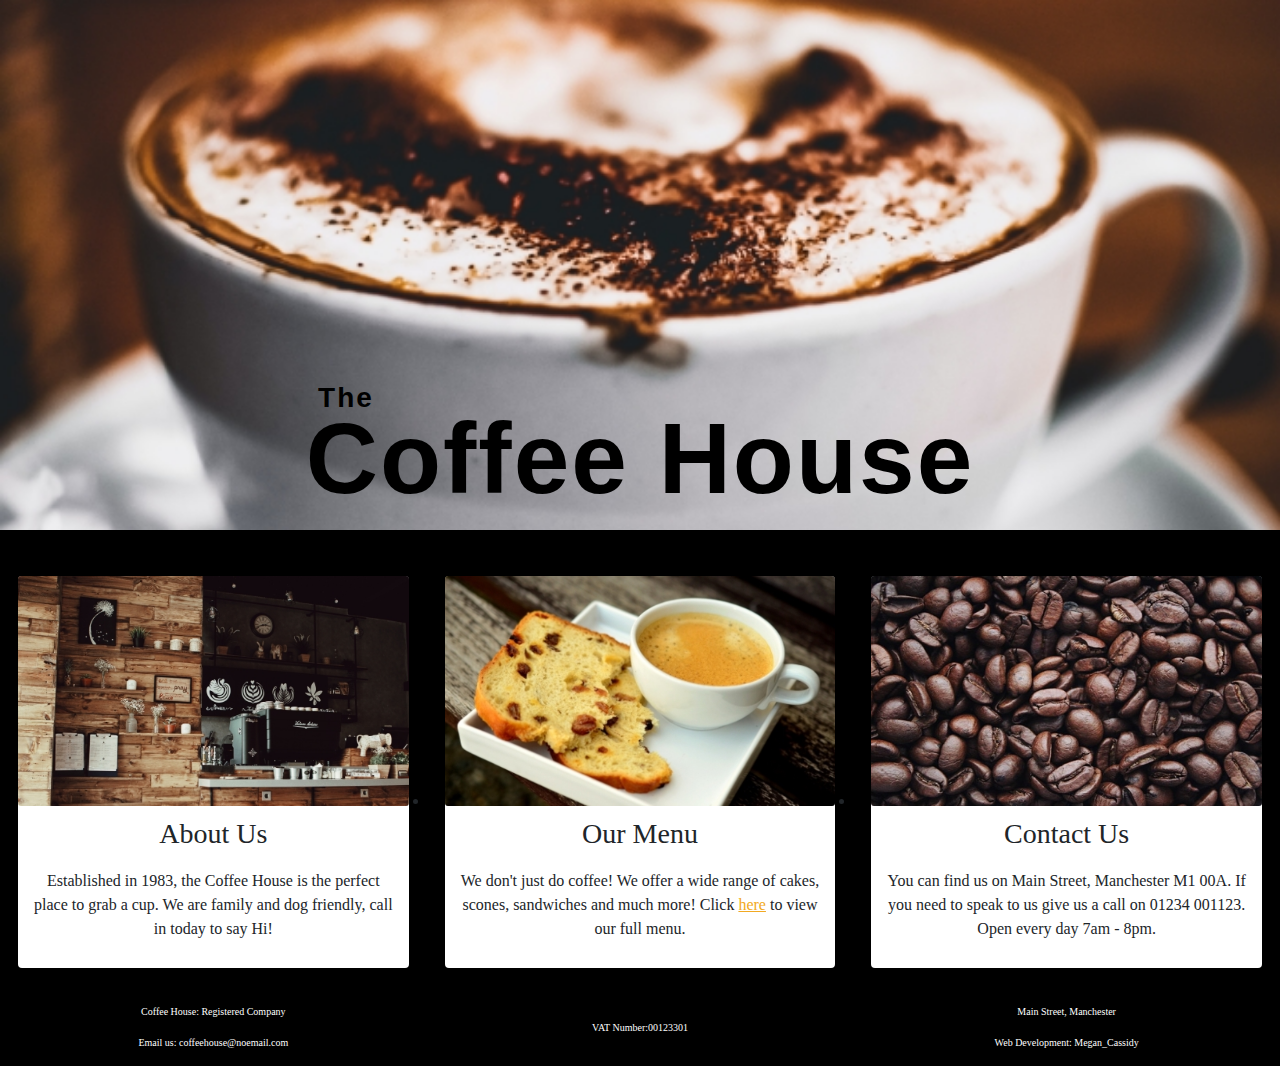
<file: index.html>
<!DOCTYPE html>
<html lang="en">
<head>
    <meta charset="UTF-8">
    <meta name="viewport" content="width=device-width, initial-scale=1.0">
    <title>The Coffee House</title>
    <link rel="stylesheet" href="https://stackpath.bootstrapcdn.com/bootstrap/4.5.2/css/bootstrap.min.css" integrity="sha384-JcKb8q3iqJ61gNV9KGb8thSsNjpSL0n8PARn9HuZOnIxN0hoP+VmmDGMN5t9UJ0Z" crossorigin="anonymous">
    <link rel="stylesheet" href="css/style.css">
</head>
<body>
    <!-- Header Area -->
    <section class="grid" id="top-img">
        <div class="main-img">
            <div class="text-block">
                <h1 class="text">Coffee House</h1>
            </div> 
        </div>
    </section>

    <!-- Main Area -->
    <main class="grid" id="main-section">
            <ul>
                <li>  
                    <div class="card" id="card1">
                        <img src="images/shop.jpg" alt="about us img" class="card-img">
                        <div class="card-content">
                            <h3>About Us</h3>
                            <p>Established in 1983, the Coffee House is the perfect place to grab a cup. We are family and dog friendly, call in today to say Hi!</p>
                        </div>
                    </div>
                </li>
                <li>  
                    <div class="card" id="card2">
                        <img src="images/menu.jpg" alt="menu img" class="card-img">
                        <div class="card-content">
                            <h3>Our Menu</h3>
                            <p>We don't just do coffee! We offer a wide range of cakes, scones, sandwiches and much more! Click <span class="click">here</span> to view our full menu.</p>
                        </div>
                    </div>
                </li>
                <li>  
                    <div class="card" id="card3">
                        <img src="images/beans.jpg" alt="beans img" class="card-img">
                        <div class="card-content">
                            <h3>Contact Us</h3>
                            <p>You can find us on Main Street, Manchester M1 00A. If you need to speak to us give us a call on 01234 001123. Open every day 7am - 8pm.</p>
                        </div>
                    </div>
                </li>
            </ul>
    </main>
   
    <!-- Footer area -->
    <footer>
        <section class="grid">
            <div class="left">
                <p>Coffee House: Registered Company</p>
                <p>Email us: coffeehouse@noemail.com</p>
            </div>
            <div class="center">
                <p></p>
                <p>VAT Number:00123301</p>
            </div>
            <div class="right">
                <p>Main Street, Manchester</p>
                <p>Web Development: Megan_Cassidy</p>
            </div>
        </section>
    </footer>

    <script src="js/script.js"></script>
</body>
</html>
</file>
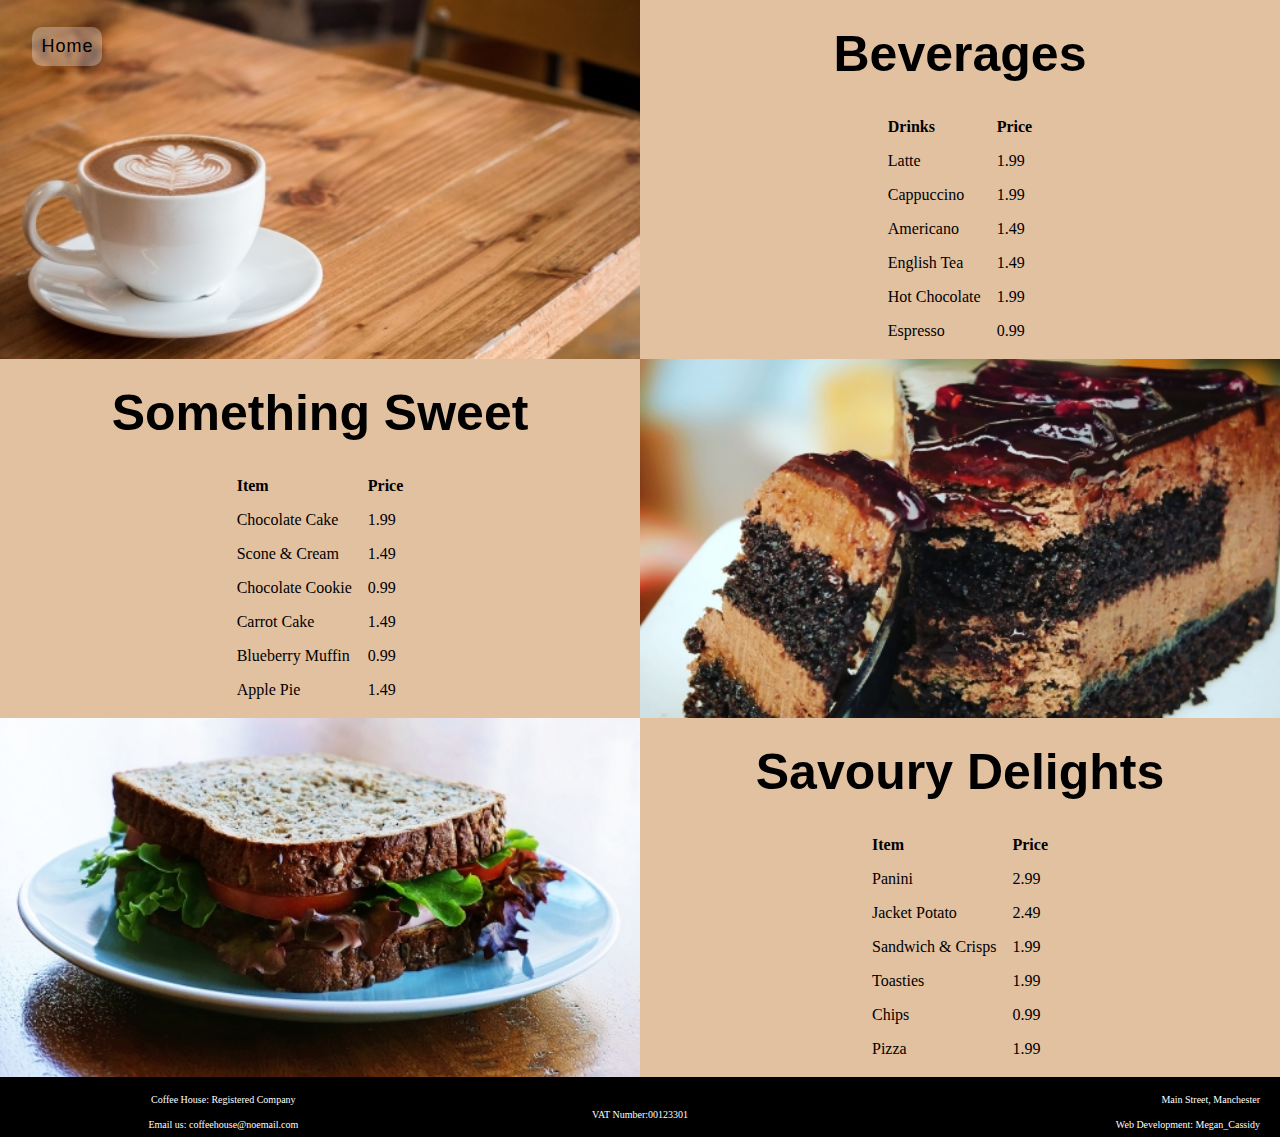
<file: menu.html>
<!DOCTYPE html>
<html lang="en">
<head>
    <meta charset="UTF-8">
    <meta name="viewport" content="width=device-width, initial-scale=1.0">
    <title>Menu</title>
    <link rel="stylesheet" href="css/menu.css">
</head>
<body>
    <div class="container">
        <div class="top-img"> 
            <button type="button" class="home">Home</button>
        </div>
        <div class="top-txt">
            <h3>Beverages</h3>
            <table>
                <tr>
                    <th>Drinks</th>
                    <th>Price</th>
                </tr>
                <tr>
                    <td>Latte</td>
                    <td>1.99</td>
                </tr>
                <tr>
                    <td>Cappuccino</td>
                    <td>1.99</td>
                </tr>
                <tr>
                    <td>Americano</td>
                    <td>1.49</td>
                </tr>
                <tr>
                    <td>English Tea</td>
                    <td>1.49</td>
                </tr>
                <tr>
                    <td>Hot Chocolate</td>
                    <td>1.99</td>
                </tr>
                <tr>
                    <td>Espresso</td>
                    <td>0.99</td>
                </tr>
            </table>    
        </div>

        
        <div class="center-img"></div>
        <div class="center-txt">
            <h3>Something Sweet</h3>
            <table>
                <tr>
                    <th>Item</th>
                    <th>Price</th>
                </tr>
                <tr>
                    <td>Chocolate Cake</td>
                    <td>1.99</td>
                </tr>
                <tr>
                    <td>Scone & Cream</td>
                    <td>1.49</td>
                </tr>
                <tr>
                    <td>Chocolate Cookie</td>
                    <td>0.99</td>
                </tr>
                <tr>
                    <td>Carrot Cake</td>
                    <td>1.49</td>
                </tr>
                <tr>
                    <td>Blueberry Muffin</td>
                    <td>0.99</td>
                </tr>
                <tr>
                    <td>Apple Pie</td>
                    <td>1.49</td>
                </tr>
            </table>    
        </div>
    
 
        <div class="bottom-img"></div>
        <div class="bottom-txt">
            <h3>Savoury Delights</h3>
            <table>
                <tr>
                    <th>Item</th>
                    <th>Price</th>
                </tr>
                <tr>
                    <td>Panini</td>
                    <td>2.99</td>
                </tr>
                <tr>
                    <td>Jacket Potato</td>
                    <td>2.49</td>
                </tr>
                <tr>
                    <td>Sandwich & Crisps</td>
                    <td>1.99</td>
                </tr>
                <tr>
                    <td>Toasties</td>
                    <td>1.99</td>
                </tr>
                <tr>
                    <td>Chips</td>
                    <td>0.99</td>
                </tr>
                <tr>
                    <td>Pizza</td>
                    <td>1.99</td>
                </tr>
            </table>
        </div>
    </div>
    <footer>
        <section class="grid">
            <div class="left">
                <p>Coffee House: Registered Company</p>
                <p>Email us: coffeehouse@noemail.com</p>
            </div>
            <div class="center">
                <p></p>
                <p>VAT Number:00123301</p>
            </div>
            <div class="right">
                <p>Main Street, Manchester</p>
                <p>Web Development: Megan_Cassidy</p>
            </div>
        </section>
    </footer>

    <script src="js/menu.js"></script>
</body>
</html>
</file>
<file: css/style.css>
/* Mobile First CSS */ 
*{
    margin: 0;
    padding: 0;
}

body{
    font-family: Calibri;
    text-align: center;
    background: #000;
    width: 100vw;
 }


/* Main Image Section*/ 
#top-img{
    display: block;
    min-height: 370px;
    width: 100%;
    position: relative;
  
}

#top-img .main-img{
    position: absolute;
    background: #000 url('../images/cup.jpg');
    background-repeat: no-repeat;
    background-size: cover;
    width: 100%;
    height: 370px;
    margin-top: 0;
    margin-left: 0;
}


.text-block{
    text-align: center;
    margin-top: 18em;
    position: relative;
    z-index: 1;
}

.text{
    line-height: 0.6em;
    color: black;
    font-size: 50px;
    font-family: Arial, Helvetica, sans-serif;
    font-weight: bold;
}

.text::before{
    content: "The";
    display: block;
    font-size: 24px;
    padding-right: 11.5em;
}


/* Bottom cards section */

main{
    background: black;
    margin-top: 30px;
    margin-bottom: 20px;
}
.card{
    border: none;
}

li{
    padding: 0 1em;
    margin: 0;
    margin-top: 1em;
}

.card-content{
    padding: 0.7em;
}

.card-content p{
    padding-top: 10px;
}

.card-img{
    display: block;
    width: 100%;
}

.click{
    cursor: pointer;
    color: #F2A922;
    text-decoration: underline;
}

.click:hover{
    font-size: 22px;
}

footer{
    color: white;
    font-size: 10px;
}


/* Media Queries */


@media (max-width: 330px) {
    #top-img{
        min-height: 250px;
    }
    
    #top-img .main-img{
        height: 250px;
        background-position: center;
    }

    .text-block{
        margin-top: 10em;
        letter-spacing: 2px;
    }

    .text{
        font-size: 40px;
        color: black;
    }
    .text::before{
        content: "The";
        display: block;
        font-size: 20px;
        padding-right: 12em;
    }

    main{
        background: black;
        margin-top: 30px;
        margin-bottom: 20px;
    }
    .card{
        border: none;
    }
    
    li{
        padding: 0 1em;
        margin: 0;
        margin-top: 1em;
    }
    
    .card-content{
        padding: 0.7em;
    }
    
    .card-content p{
        padding-top: 10px;
    }
    
    .card-img{
        display: block;
        width: 100%;
    }
}



@media (min-width: 700px){
    .grid{
        display: grid;
        grid-template-columns: 1fr 1fr 1fr;
    }
    #top-img{
        min-height: 530px;
    }
    
    #top-img .main-img{
        height: 530px;
        background-position: center;
    }

    .text-block{
        margin-top: 23em;
        letter-spacing: 2px;
    }

    .text{
        font-size: 100px;
        color: black;
    }
    .text::before{
        content: "The";
        display: block;
        font-size: 28px;
        padding-right: 21em;
    }

    #coffee{
        font-size: 120px;
    }
    #house{
        font-size: 70px;
    }

    #main-section{
        grid-template-rows: 1fr;
    }

    main ul{
        display: flex;
        justify-content: space-around;
        grid-column: 1/4;
        grid-row: 1/2;
    }
    main li{
        width: 33%;
    }

    .card-img{
        height: 230px;
    }

    .left{
        grid-column-start: 1;
    }

    .right{
        grid-column-start: 3;
    }
    .center{
        grid-column-start: 2;
    }

    footer{
        font-size: 10px;
    }

}
</file>
<file: css/menu.css>
*{
    margin: 0;
    padding: 0;
}

.container{
  width: 100vw;
  font-family: Calibri;
}

.top-txt, .center-txt, .bottom-txt{
    text-align: center;
}

h3{
    font-size: 50px;
    padding-top: 0.5em;
    font-family: Arial, Helvetica, sans-serif;
}

th{
    text-align: start;
    padding: 7px;
}

td{
    padding: 7px;
}

table{
    margin: auto;
    text-align: start;
    margin-top: 1em;
    padding: 10px;
}

.top-img{
    background: url('../images/coffee1.jpg');
    width: 100%;
    height: 300px;
    background-repeat: no-repeat;
    background-size: cover;
}

.top-img button{
    background: rgba(255, 255, 255, 0.3);
    cursor: pointer;
    font-size: 18px;
    color: black;
    letter-spacing: 1px;
    margin-left: 1.8em;
    margin-top: 1.5em;
    padding: 0.5em;
    border-radius: 10px;
    border: none;
    
    
}

.top-img button:hover{
    transform: scale(1.2);
    -webkit-box-shadow: inset 0px 0px 10px 2px rgba(0,0,0,0.4);
}

.top-txt{
    width: 100%;
    height: fit-content;
    background: #ddb68fd7;
}    

.center-img{
    background: url('../images/cake.jpg');
    width: 100%;
    height: 300px;
    background-repeat: no-repeat;
    background-size: cover;
    background-position: center;
}


.center-txt{
    width: 100%;
    height: fit-content;
    background: #ddb68fd7;;
}


.bottom-img{
    background: url('../images/sandwich.jpg');
    width: 100%;
    height: 300px;
    background-repeat: no-repeat;
    background-size: cover;
    background-position: center;
}


.bottom-txt{
    width: 100%;
    height: fit-content;
    background: #ddb68fd7;;
}

footer{
    background: black;
    color: white;
    font-size: 10px;
    height: 5em;
    padding-top: 1em;
    font-family: Calibri;
    text-align: center;
}

@media (min-width: 700px){
    .container {
        display: grid;
        grid-template-columns: 1fr 1fr;
        grid-template-rows: 1fr 1fr 1fr;
        width: 100vw;
    }

    .top-txt, .center-txt, .bottom-txt{
        height: 100%;
    }

    .top-img, .center-img, .bottom-img{
        height: 100%;
    }

    .top-img{
        grid-column-start: 1;
        grid-column-end: 2;
        grid-row-start: 1;
        grid-row-end: 2;
    }

    .top-txt{
        grid-column-start: 2;
        grid-column-end: 3;
        grid-row-start: 1;
        grid-row-end: 2;
    }
    .center-img{
        grid-column-start: 2;
        grid-column-end: 3;
        grid-row-start:2;
        grid-row-end: 3;
    }

    .center-txt{
        grid-column-start: 1;
        grid-column-end: 2;
        grid-row-start: 2;
        grid-row-end: 3;
    }

    .bottom-img{
        grid-column-start: 1;
        grid-column-end: 2;
        grid-row-start: 3;
        grid-row-end: 4;
    }
    .bottom-txt{
        grid-column-start: 2;
        grid-column-end: 3;
        grid-row-start: 3;
        grid-row-end: 4;
    }

    .grid{
        display: grid;
        grid-template-columns: 1fr 1fr 1fr;
        line-height: 2.5em;
    }

    .left{
        grid-column-start: 1;
        padding-left: 2em;
    }

    .right{
        grid-column-start: 3;
        text-align: right;
        padding-right: 2em;
    }
    .center{
        grid-column-start: 2;
        text-align: center;
        padding-top: 1.5em;
    }
}
</file>
